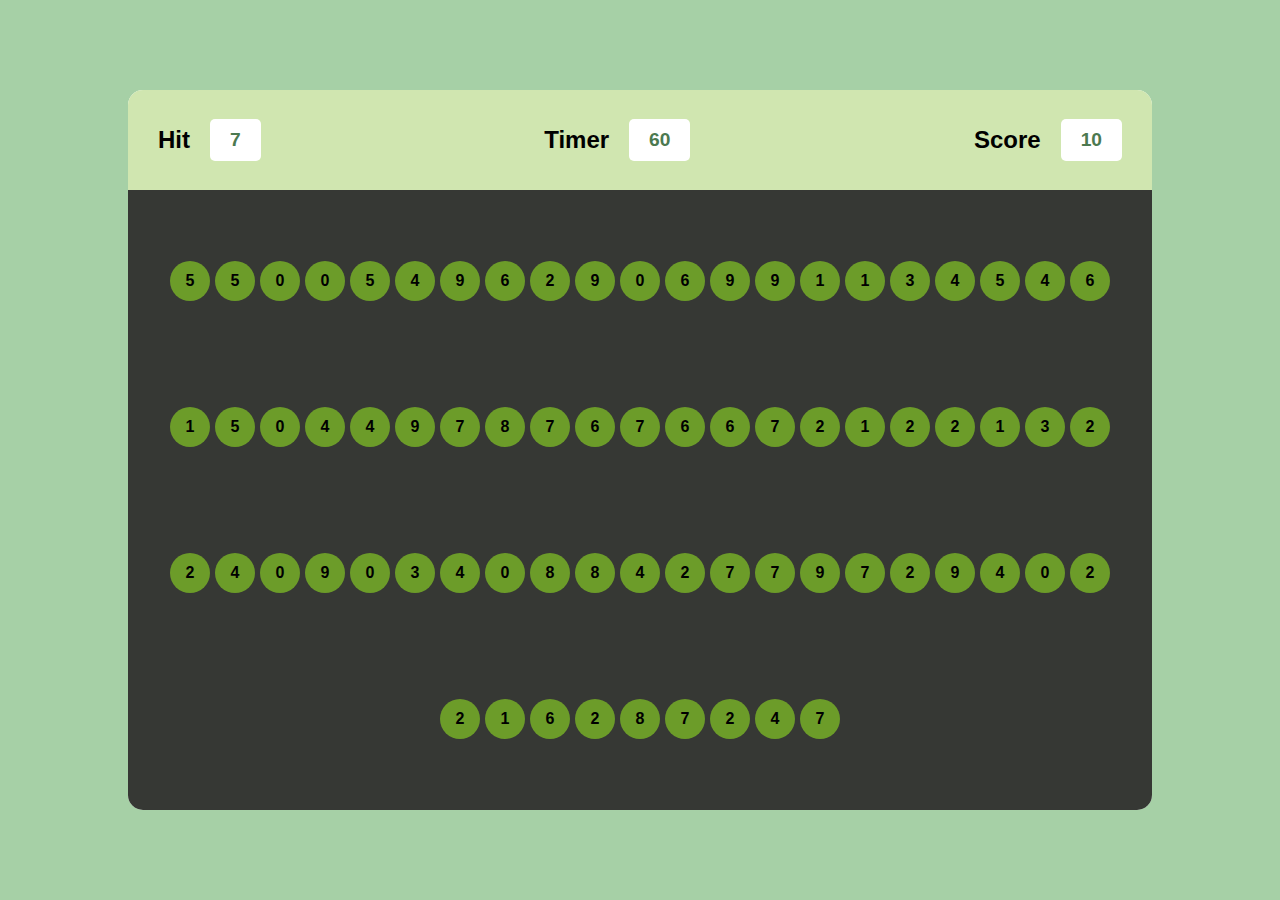
<file: project_5/index.html>
<!DOCTYPE html>
<html lang="en">
  <head>
    <meta charset="UTF-8" />
    <meta name="viewport" content="width=device-width, initial-scale=1.0" />
    <link rel="stylesheet" href="style.css" />
    <title>Bubble Game</title>
  </head>

  <body>
    <div id="main">
      <div id="panel">
        <div id="panel-top">
          <div class="elem">
            <h2>Hit</h2>
            <div id="hitVal" class="box">5</div>
          </div>
          <div class="elem">
            <h2>Timer</h2>
            <div id="timerBegins" class="box">60</div>
          </div>
          <div class="elem">
            <h2>Score</h2>
            <div id="scoreVal" class="box">0</div>
          </div>
        </div>

        <div id="panel-bottom">
         
          
        </div>
      </div>
    </div>

    <script src="script.js"></script>
  </body>
</html>
</file>
<file: project_5/style.css>
* {
  margin: 0;
  padding: 0;
  box-sizing: border-box;
  font-family: "Gill Sans", "Gill Sans MT", Calibri, "Trebuchet MS", sans-serif;
}

html,
body {
  height: 100%;
  width: 100%;
}

#main {
  display: flex;
  align-items: center;
  justify-content: center;
  height: 100%;
  width: 100%;
  background-color: rgb(166, 208, 166);
}

#panel {
  border-radius: 15px;
  height: 80%;
  width: 80%;
  background-color: #fff;
  overflow: hidden;
}

#panel-top {
  padding: 0px 30px;
  display: flex;
  justify-content: space-between;
  align-items: center;
  width: 100%;
  height: 100px;
  background-color: rgb(208, 230, 176);
}

.elem {
  display: flex;
  align-items: center;
  gap: 20px;
}

.box {
  color: #4c7950;
  font-weight: 600;
  font-size: larger;
  padding: 10px 20px;
  background-color: #fff;
  border-radius: 5px;
}

#panel-bottom {
  padding: 20px;  
  width: 100%;
  height: calc(100% - 100px);
  background-color: rgb(54, 56, 52);
  display: flex;
  align-items: center;
  justify-content: center;
  gap: 5px;
  flex-wrap: wrap;
}

.bubble {
  background-color: #6c9c29;

  height: 40px;
  width: 40px;
  display: flex;
  align-items: center;
  justify-content: center;
  border-radius: 50%;
  font-weight: 600;
}

.bubble:hover{
    background-color: rgb(149, 210, 149);
    cursor: pointer;
}
</file>
